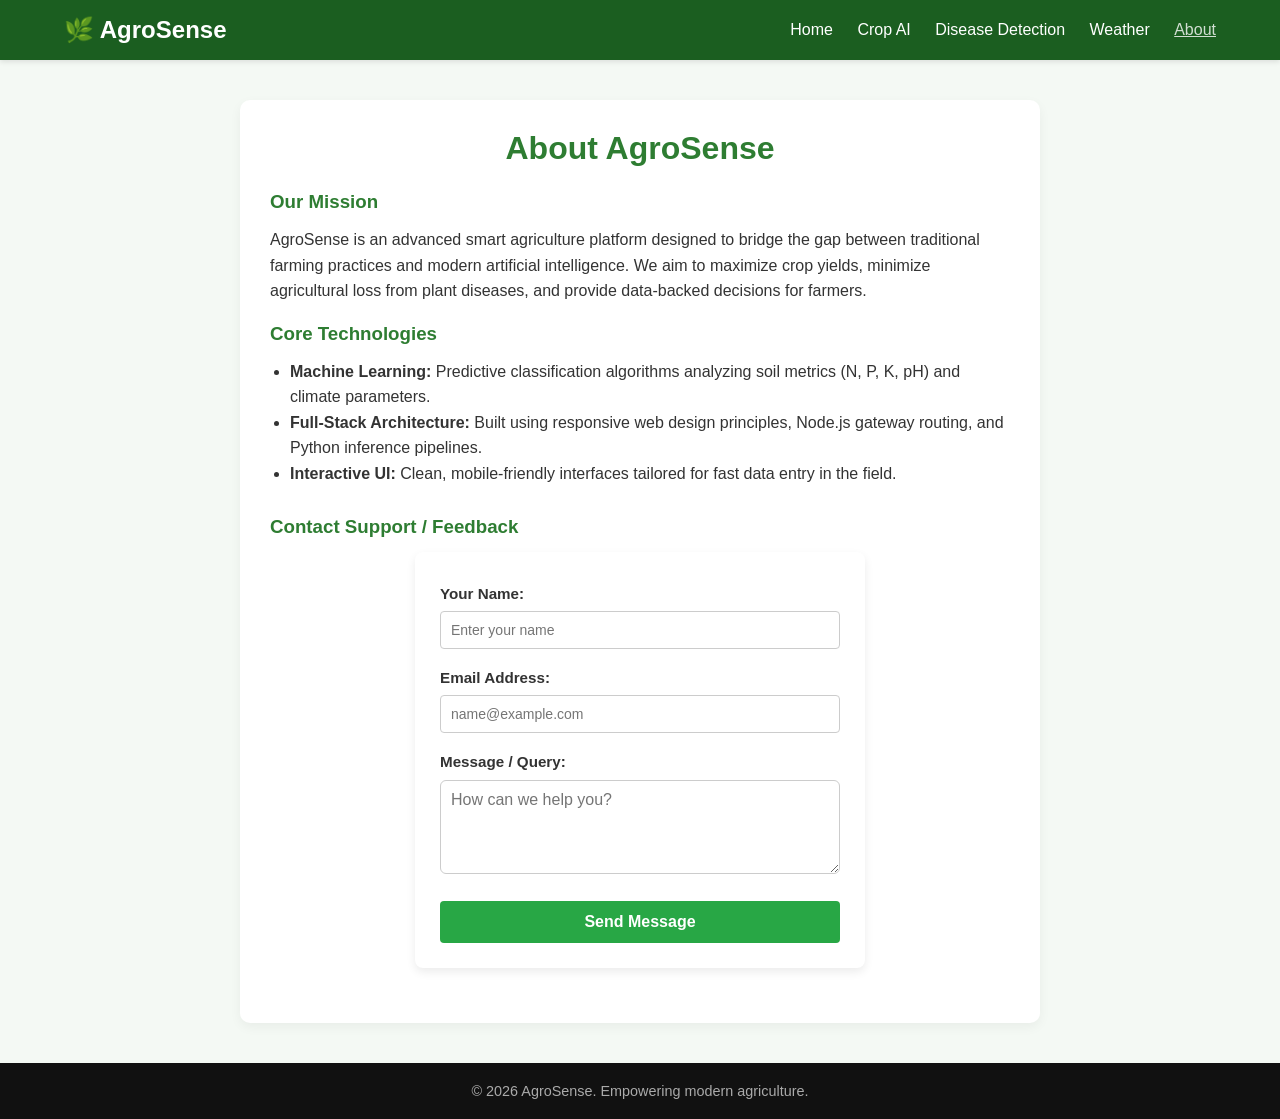
<file: public/about.html>
<!DOCTYPE html>
<html lang="en">
<head>
    <meta charset="UTF-8">
    <meta name="viewport" content="width=device-width, initial-scale=1.0">
    <title>AgroSense - About Us</title>
    <link rel="stylesheet" href="style.css">
    <style>
        .about-section {
            line-height: 1.6;
            margin-bottom: 25px;
        }
        .about-section h3 {
            color: #2e7d32;
            margin-bottom: 10px;
            margin-top: 15px;
        }
    </style>
</head>
<body>

    <header>
        <div class="logo">🌿 AgroSense</div>
        <nav>
            <a href="index.html">Home</a>
            <a href="crop.html">Crop AI</a>
            <a href="disease.html">Disease Detection</a>
            <a href="weather.html">Weather</a>
            <a href="about.html" class="active">About</a>
        </nav>
    </header>

    <div class="container">
        <h2 class="page-title">About AgroSense</h2>
        
        <div class="about-section">
            <h3>Our Mission</h3>
            <p>AgroSense is an advanced smart agriculture platform designed to bridge the gap between traditional farming practices and modern artificial intelligence. We aim to maximize crop yields, minimize agricultural loss from plant diseases, and provide data-backed decisions for farmers.</p>

            <h3>Core Technologies</h3>
            <ul style="margin-left: 20px; margin-top: 5px;">
                <li><strong>Machine Learning:</strong> Predictive classification algorithms analyzing soil metrics (N, P, K, pH) and climate parameters.</li>
                <li><strong>Full-Stack Architecture:</strong> Built using responsive web design principles, Node.js gateway routing, and Python inference pipelines.</li>
                <li><strong>Interactive UI:</strong> Clean, mobile-friendly interfaces tailored for fast data entry in the field.</li>
            </ul>

            <h3 style="margin-top: 25px;">Contact Support / Feedback</h3>
            <form id="contactForm" class="form-grid" style="margin-top: 10px;" onsubmit="handleContact(event)">
                <div class="form-group">
                    <label>Your Name:</label>
                    <input type="text" id="contactName" required placeholder="Enter your name">
                </div>
                <div class="form-group">
                    <label>Email Address:</label>
                    <input type="email" id="contactEmail" required placeholder="name@example.com">
                </div>
                <div class="form-group">
                    <label>Message / Query:</label>
                    <textarea id="contactMsg" rows="4" required placeholder="How can we help you?"></textarea>
                </div>
                <button type="submit" class="btn">Send Message</button>
            </form>
        </div>
    </div>

    <footer>
        <p>&copy; 2026 AgroSense. Empowering modern agriculture.</p>
    </footer>

    <script>
        function handleContact(e) {
            e.preventDefault();
            alert('Thank you! Your message has been sent successfully to the AgroSense team.');
            document.getElementById('contactForm').reset();
        }
    </script>
</body>
</html>
</file>
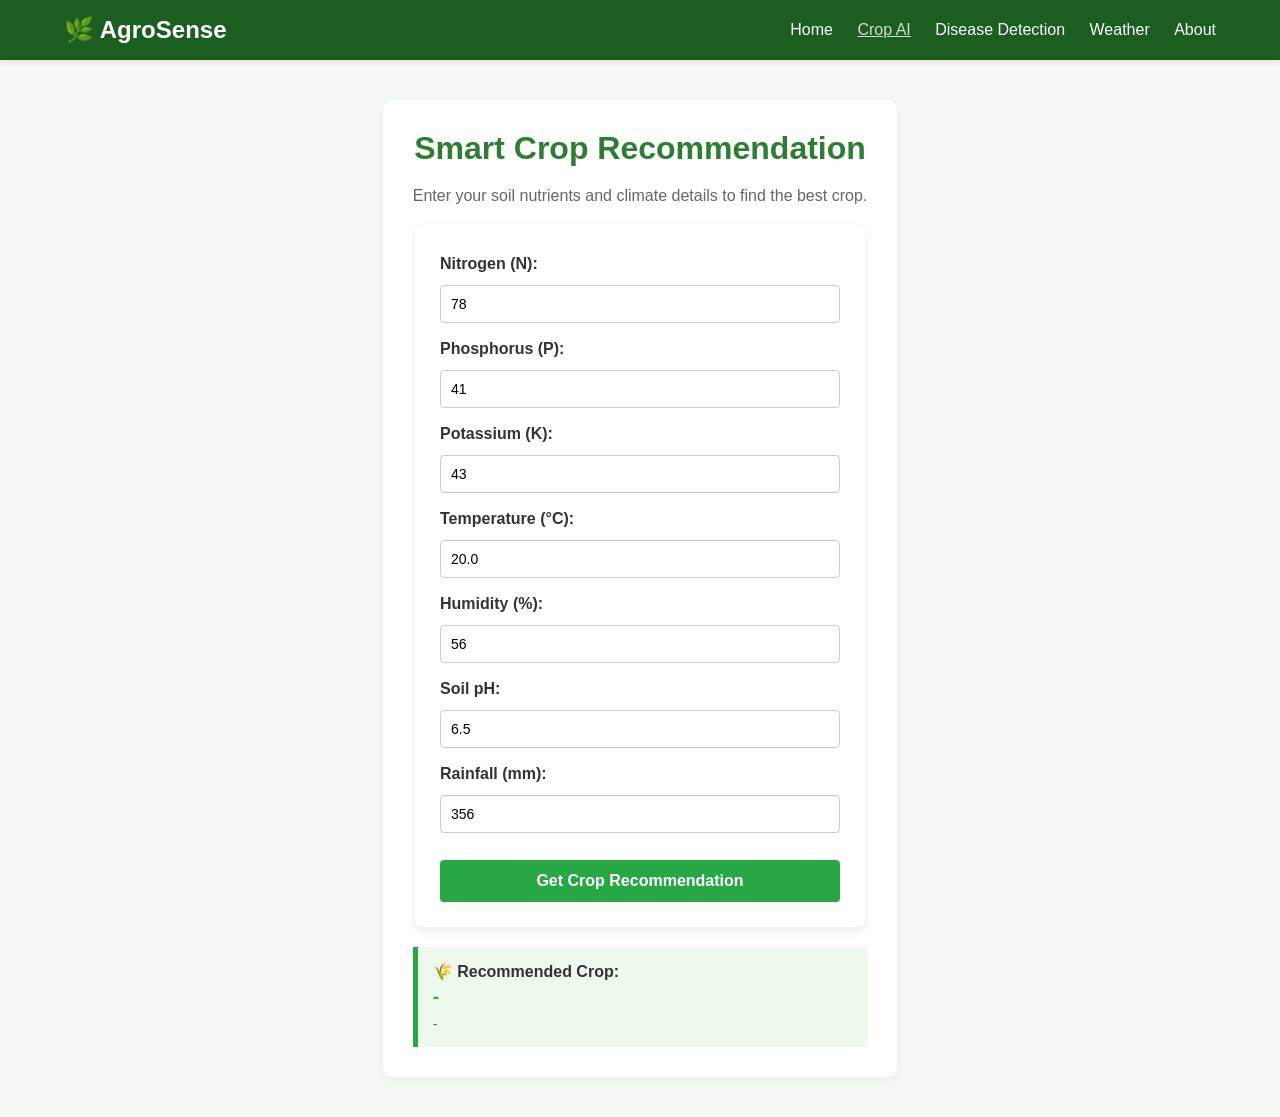
<file: public/crop.html>
<!DOCTYPE html>
<html lang="en">
<head>
    <meta charset="UTF-8">
    <meta name="viewport" content="width=device-width, initial-scale=1.0">
    <title>AgroSense - Crop AI</title>
    <link rel="stylesheet" href="style.css">
</head>
<body>
    <header>
        <div class="logo">🌿 AgroSense</div>
        <nav>
            <a href="index.html">Home</a>
            <a href="crop.html" class="active">Crop AI</a>
            <a href="disease.html">Disease Detection</a>
            <a href="weather.html">Weather</a>
            <a href="about.html">About</a>
        </nav>
    </header>

    <div class="container">
        <h2 class="page-title">Smart Crop Recommendation</h2>
        <p style="text-align: center; color: #666; margin-bottom: 20px;">
            Enter your soil nutrients and climate details to find the best crop.
        </p>

        <!-- Form section for nutrient inputs -->
        <form id="crop-form">
            <label>Nitrogen (N):</label>
            <input type="number" id="nitrogen" value="78" required>

            <label>Phosphorus (P):</label>
            <input type="number" id="phosphorus" value="41" required>

            <label>Potassium (K):</label>
            <input type="number" id="potassium" value="43" required>

            <label>Temperature (°C):</label>
            <input type="number" step="0.1" id="temperature" value="20.0" required>

            <label>Humidity (%):</label>
            <input type="number" id="humidity" value="56" required>

            <label>Soil pH:</label>
            <input type="number" step="0.1" id="ph" value="6.5" required>

            <label>Rainfall (mm):</label>
            <input type="number" step="0.1" id="rainfall" value="356" required>

            <button type="submit" id="recommend-btn">Get Crop Recommendation</button>
        </form>

        <div class="result-container" style="margin-top: 20px; padding: 15px; background: #eef9ee; border-left: 5px solid #28a745;">
            <p style="margin: 0; font-weight: bold;">🌾 Recommended Crop:</p>
            <h3 id="recommended-crop-element" style="margin: 5px 0 0 0; color: #28a745;">-</h3>
            <p id="confidence-score" style="margin: 8px 0 0 0; color: #666; font-size: 0.9rem;">-</p>
        </div>
    </div>

    <script>
        const API_BASE_URL = '/api';

        document.getElementById('crop-form').addEventListener('submit', async (e) => {
            e.preventDefault();
            
            const data = {
                nitrogen: parseFloat(document.getElementById('nitrogen').value),
                phosphorus: parseFloat(document.getElementById('phosphorus').value),
                potassium: parseFloat(document.getElementById('potassium').value),
                temperature: parseFloat(document.getElementById('temperature').value),
                humidity: parseFloat(document.getElementById('humidity').value),
                ph: parseFloat(document.getElementById('ph').value),
                rainfall: parseFloat(document.getElementById('rainfall').value)
            };
            
            try {
                const btn = document.getElementById('recommend-btn');
                btn.textContent = 'Analyzing...';
                btn.disabled = true;
                
                const response = await fetch(`${API_BASE_URL}/crop/recommend`, {
                    method: 'POST',
                    headers: { 'Content-Type': 'application/json' },
                    body: JSON.stringify(data)
                });
                
                if (!response.ok) throw new Error('API error');
                
                const result = await response.json();
                document.getElementById('recommended-crop-element').textContent = result.recommended_crop;
                document.getElementById('confidence-score').textContent = 
                    `Confidence Score: ${result.confidence_score.toFixed(1)}/100`;
                
                btn.textContent = 'Get Crop Recommendation';
                btn.disabled = false;
            } catch (error) {
                console.error('Error:', error);
                alert('Unable to retrieve crop recommendation. Please check your network connection.');
                document.getElementById('recommend-btn').textContent = 'Get Crop Recommendation';
                document.getElementById('recommend-btn').disabled = false;
            }
        });
    </script>
</body>
</html>
</file>
<file: public/style.css>
/* --- Global Reset & Variables --- */
* {
    margin: 0;
    padding: 0;
    box-sizing: border-box;
    font-family: 'Segoe UI', Tahoma, Geneva, Verdana, sans-serif;
}

:root {
    --primary-color: #1b5e20;
    --secondary-color: #2e7d32;
    --accent-color: #4caf50;
    --bg-light: #f4f9f4;
    --text-dark: #333333;
    --white: #ffffff;
}

body {
    background-color: var(--bg-light);
    color: var(--text-dark);
    display: flex;
    flex-direction: column;
    min-height: 100vh;
}

/* --- Header & Navigation --- */
header {
    background: var(--primary-color);
    color: var(--white);
    display: flex;
    justify-content: space-between;
    align-items: center;
    padding: 1rem 5%;
    box-shadow: 0 2px 5px rgba(0,0,0,0.1);
}

.logo {
    font-size: 1.5rem;
    font-weight: bold;
    display: flex;
    align-items: center;
    gap: 8px;
}

nav a {
    color: var(--white);
    text-decoration: none;
    margin-left: 20px;
    font-weight: 500;
    transition: opacity 0.2s;
}

nav a:hover, nav a.active {
    opacity: 0.8;
    text-decoration: underline;
}

/* --- Main Container Layout --- */
.container {
    max-width: 800px;
    margin: 40px auto;
    padding: 30px;
    background: var(--white);
    border-radius: 10px;
    box-shadow: 0 4px 12px rgba(0,0,0,0.05);
    flex: 1;
}

h2.page-title {
    color: var(--secondary-color);
    margin-bottom: 20px;
    text-align: center;
    font-size: 2rem;
}

/* --- Form Styles (for Crop AI & Contact) --- */
.form-grid {
    display: grid;
    gap: 15px;
}

.form-group {
    display: flex;
    flex-direction: column;
    gap: 5px;
}

.form-group label {
    font-weight: 600;
    color: #444;
    font-size: 0.95rem;
}

.form-group input, 
.form-group select, 
.form-group textarea {
    padding: 10px;
    border: 1px solid #ccc;
    border-radius: 6px;
    font-size: 1rem;
    outline: none;
    transition: border-color 0.3s;
}

.form-group input:focus, 
.form-group select:focus, 
.form-group textarea:focus {
    border-color: var(--accent-color);
}

/* --- Buttons --- */
.btn {
    background: var(--accent-color);
    color: var(--white);
    padding: 12px 20px;
    border: none;
    border-radius: 6px;
    font-size: 1rem;
    cursor: pointer;
    font-weight: bold;
    width: 100%;
    transition: background 0.3s;
}

.btn:hover {
    background: var(--secondary-color);
}

/* --- Result Card Component --- */
.result-card {
    margin-top: 25px;
    padding: 20px;
    background: #e8f5e9;
    border-left: 6px solid var(--secondary-color);
    border-radius: 4px;
    display: none; /* Shown dynamically via JS */
}

.result-card h3 {
    color: var(--primary-color);
    margin-bottom: 5px;
}

/* --- Footer --- */
footer {
    background: #111;
    color: #aaa;
    text-align: center;
    padding: 20px;
    margin-top: auto;
    font-size: 0.9rem;
}

/* --- Responsive Design --- */
@media (max-width: 768px) {
    header {
        flex-direction: column;
        gap: 10px;
    }
    nav a {
        margin: 0 10px;
    }
    .container {
        margin: 20px 10px;
        padding: 20px;
    }
}

/* Form container styling */
.container form {
    display: flex;
    flex-direction: column;
    gap: 12px;
    max-width: 450px;
    margin: 0 auto;
    background: #ffffff;
    padding: 25px;
    border-radius: 8px;
    box-shadow: 0 4px 10px rgba(0, 0, 0, 0.08);
}

/* Force each label and input onto its own line */
.container form label {
    font-weight: 600;
    color: #333;
    margin-top: 5px;
}

.container form input {
    width: 100%;
    padding: 10px;
    border: 1px solid #ccc;
    border-radius: 4px;
    font-size: 14px;
    box-sizing: border-box; /* Ensures padding doesn't overflow */
}

/* Button styling */
.container form button {
    background-color: #28a745;
    color: white;
    padding: 12px;
    border: none;
    border-radius: 4px;
    font-size: 16px;
    cursor: pointer;
    font-weight: bold;
    margin-top: 15px;
    transition: background-color 0.2s;
}

.container form button:hover {
    background-color: #218838;
}
</file>
